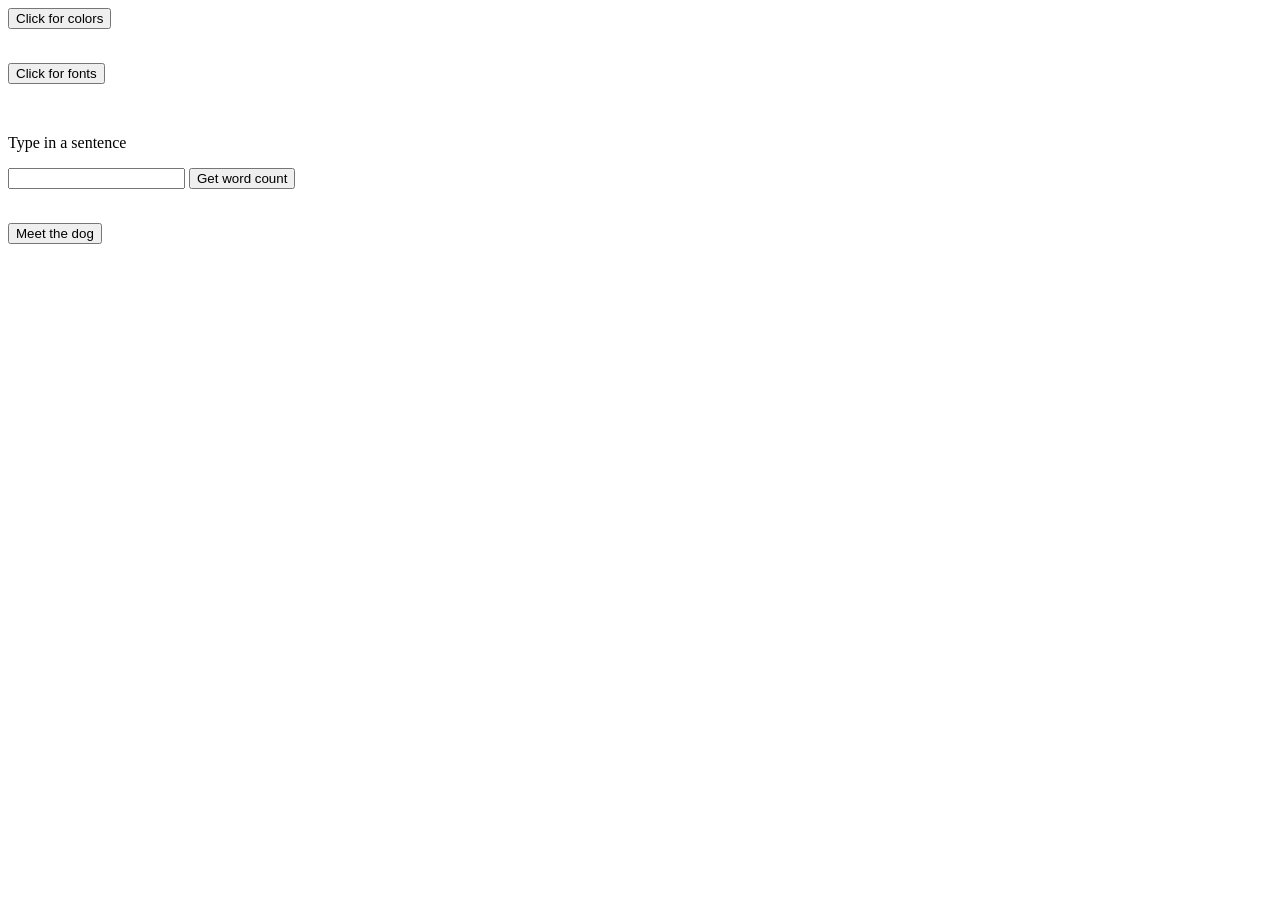
<file: Basic JavaScript Projects/Project10_loops_arrays/index.html>
<!DOCTYPE html>
<html lang="en">
	<head>
		<title>hello</title>
		<meta charset="utf-8">
		<script src="JS/main.js" defer></script>
	</head>
	<body>
        <button onclick="showColors()">Click for colors</button>
        <p id="color"></p>
		<br/>
		<button onclick="showFonts()">Click for fonts</button>
        <p id="font"></p>
		<br/>
		<p>Type in a sentence</p>
        <input id="text" value=""/>
        <button onclick="getCount()">Get word count</button>
        <p id="wordcount"></p>
		<br/>
		<button onclick="meetDog()">Meet the dog</button>
        <p id="Dog_Object"></p>
	</body>
</html>
</file>
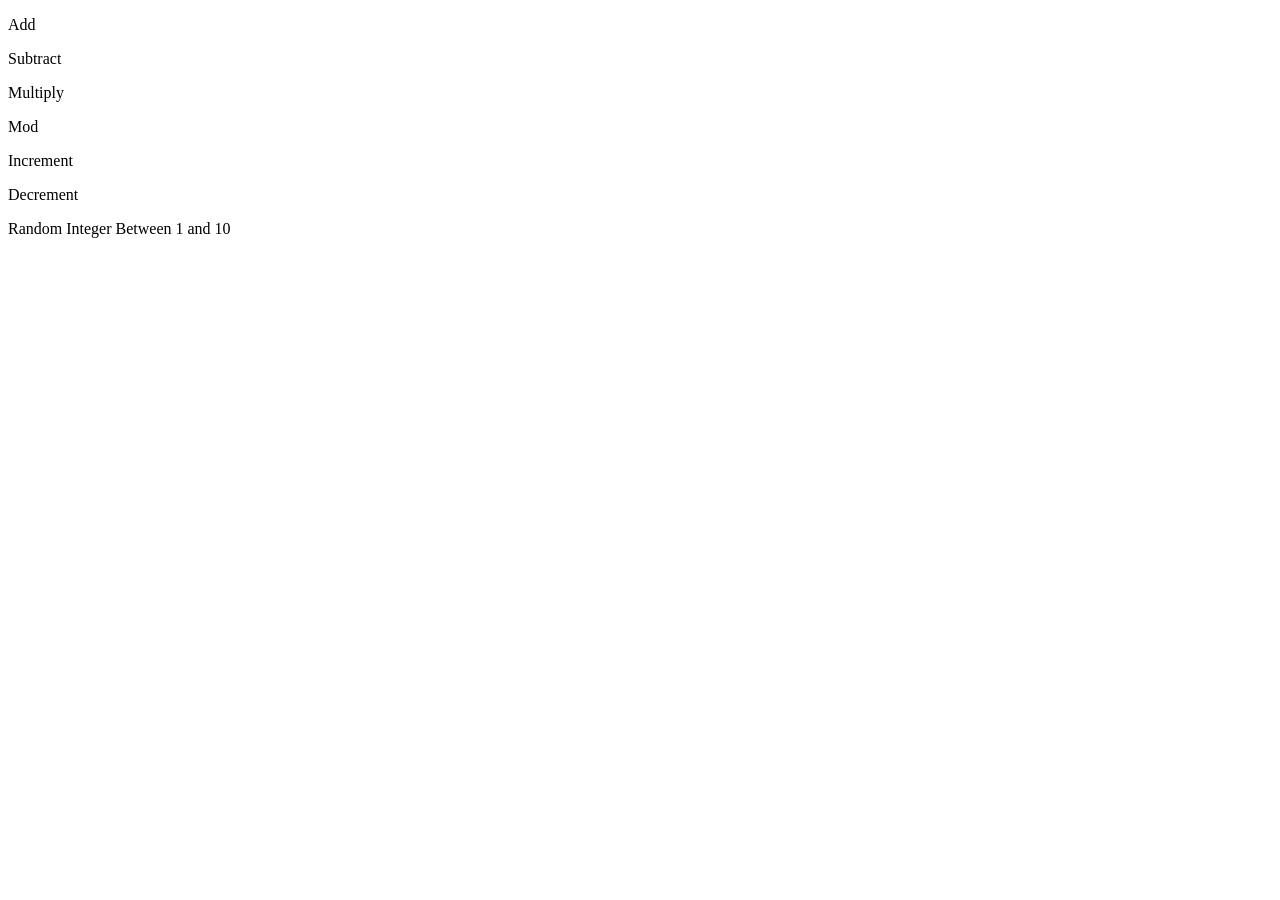
<file: Basic JavaScript Projects/Project3_math_operators/index.html>
<!DOCTYPE html>
<html lang="en">
	<head>
		<title>hello</title>
		<meta charset="utf-8">
		<script src="JS/main.js"></script>
	</head>
	<body>
        <p id="Add" onclick="add()">Add</p>
        <p id="Sub" onclick="sub()">Subtract</p>
        <p id="Mult" onclick="mult()">Multiply</p>
        <p id="Mod" onclick="mod()">Mod</p>
        <p id="Inc" onclick="inc()">Increment</p>
        <p id="Dec" onclick="dec()">Decrement</p>
        <p id="Rand" onclick="rand()">Random Integer Between 1 and 10</p>
	</body>
</html>
</file>
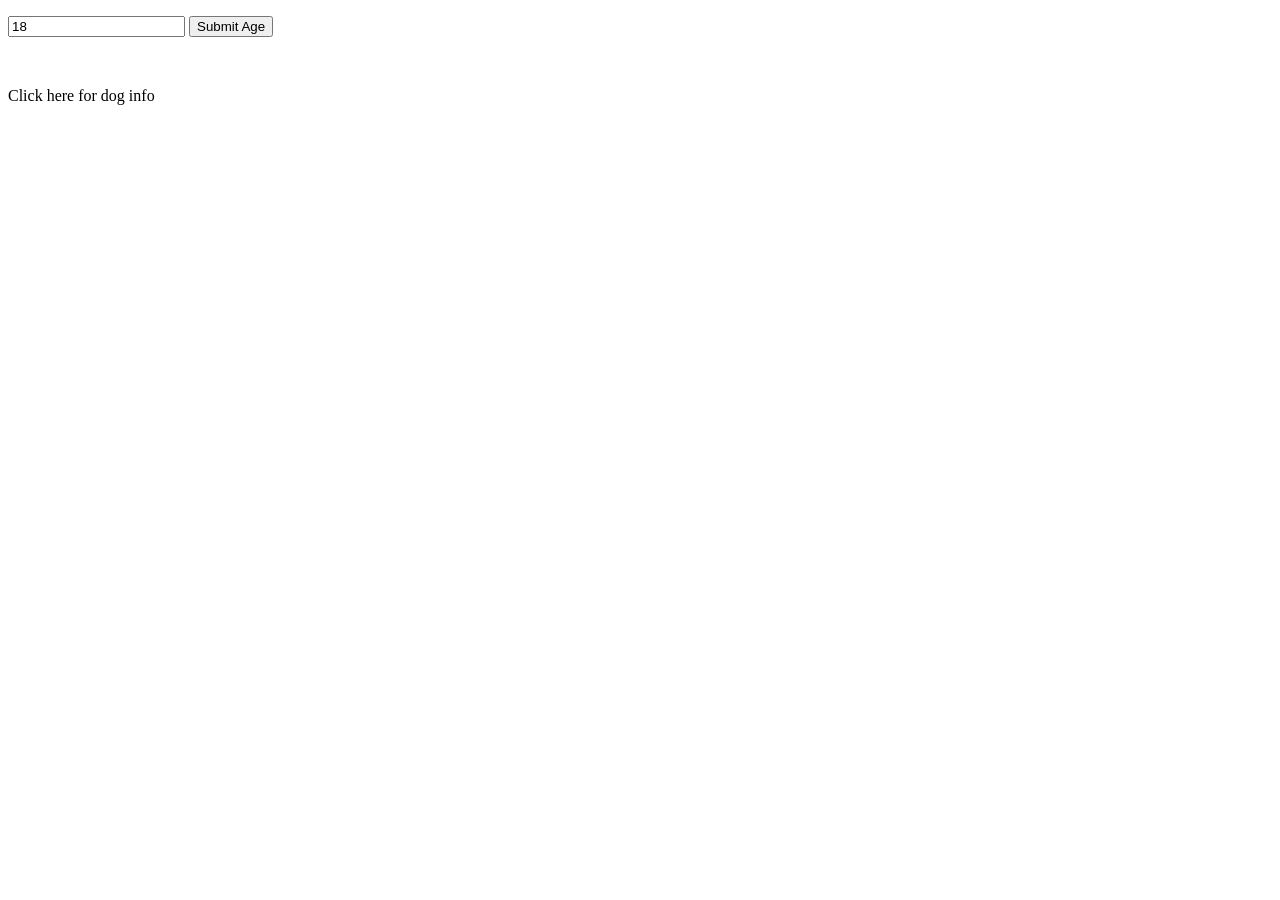
<file: Basic JavaScript Projects/Project6_ternary__operators_constructors/index.html>
<!DOCTYPE html>
<html lang="en">
	<head>
		<title>hello</title>
		<meta charset="utf-8">
		<script src="JS/main.js"></script>
	</head>
	<body>
        <p></p>
        <input id="Age" value="18"/>
        <button onclick="Vote_Function()">Submit Age</button>
        <p id="Vote"></p>
		<br/>
		<p id="DogInfo" onclick="MeetDog()">Click here for dog info</p>
	</body>
</html>
</file>
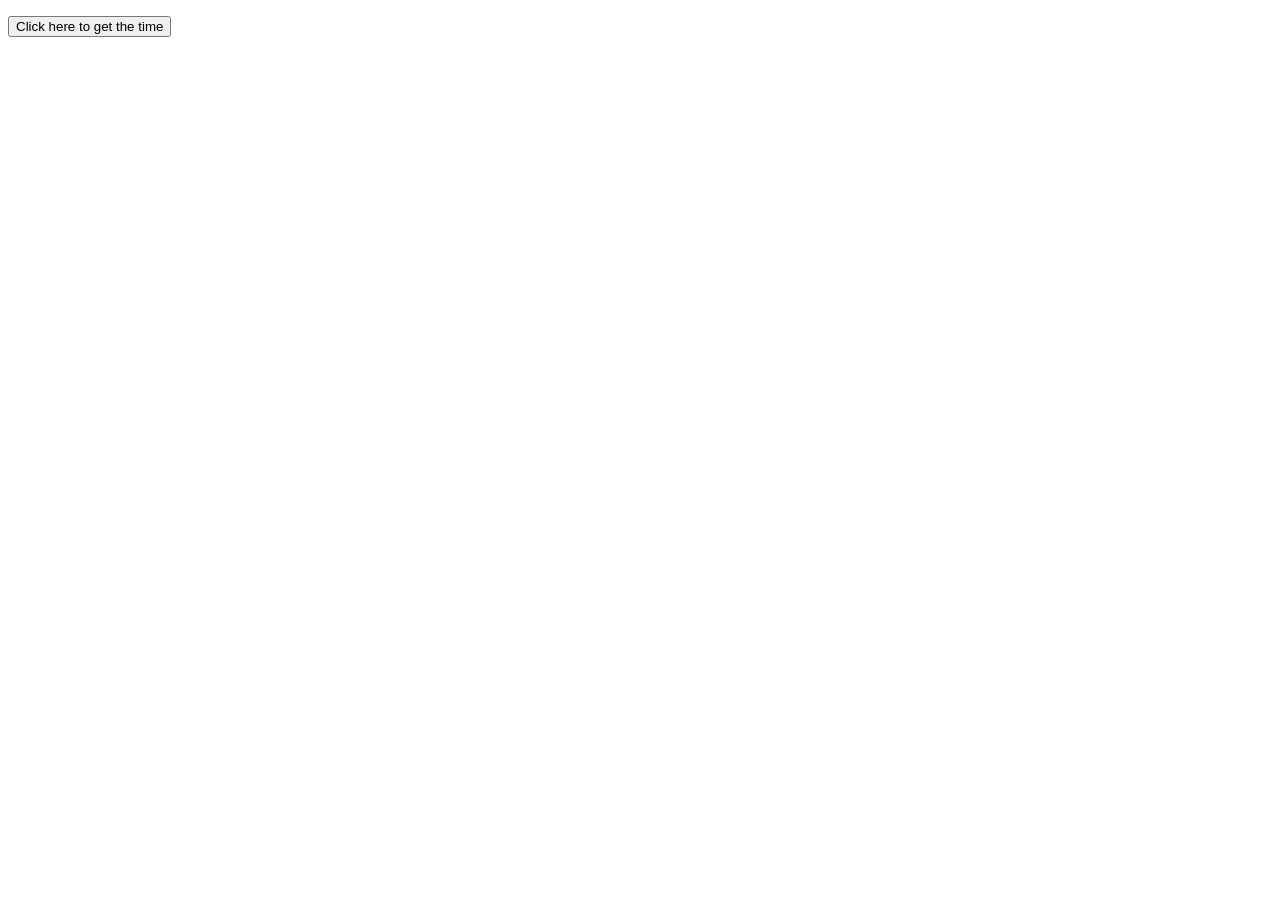
<file: Basic JavaScript Projects/Project7_scope_time_function/index.html>
<!DOCTYPE html>
<html lang="en">
	<head>
		<title>hello</title>
		<meta charset="utf-8">
		<script src="JS/main.js"></script>
	</head>
	<body>
		<p id="Time_of_Day"></p>
		<button onclick="Time_function()">Click here to get the time</button>
	</body>
</html>
</file>
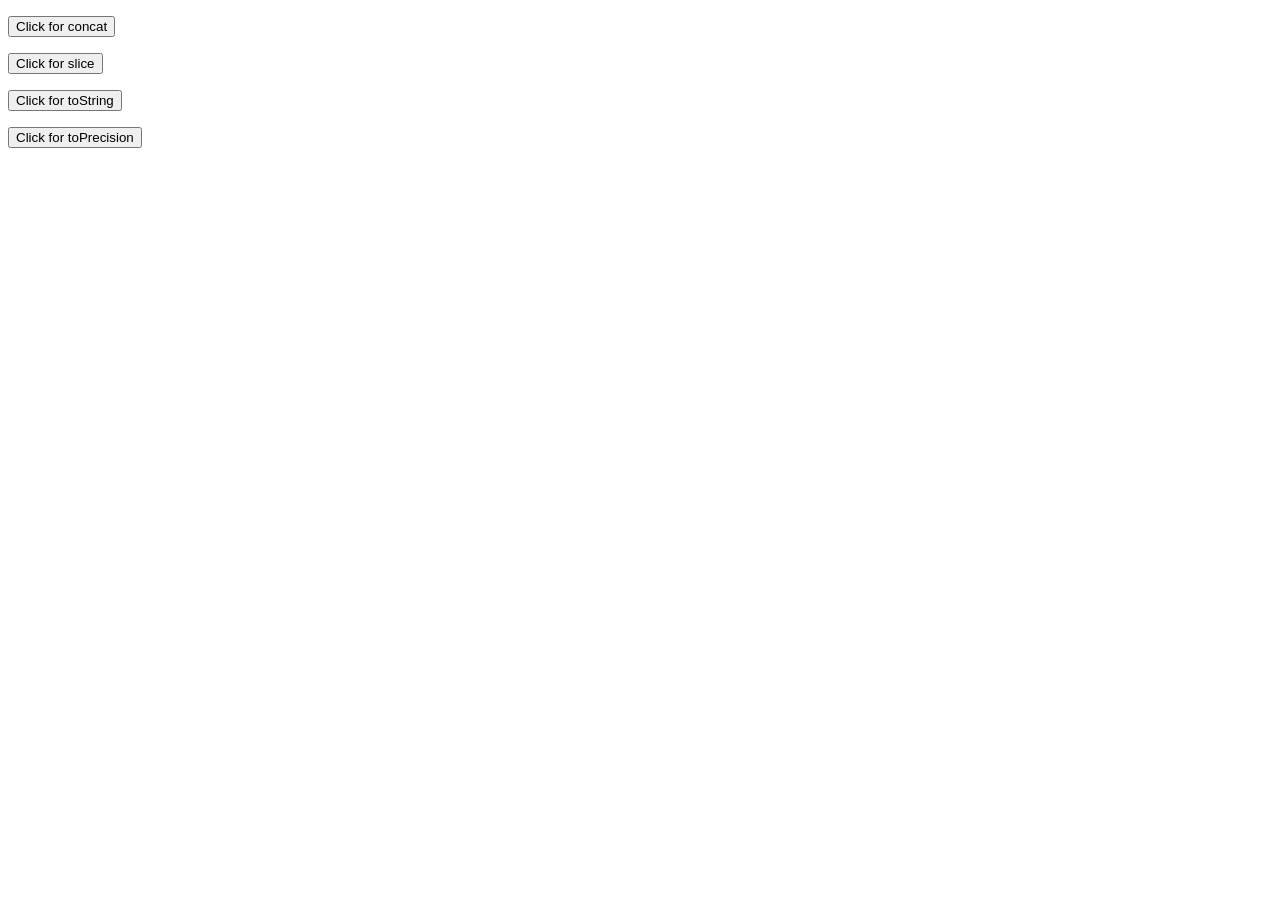
<file: Basic JavaScript Projects/Project8_string_methods/index.html>
<!DOCTYPE html>
<html lang="en">
	<head>
		<title>hello</title>
		<meta charset="utf-8">
		<script src="JS/main.js"></script>
	</head>
	<body>
        <p id="concat"></p>
        <button onclick="Concat()">Click for concat</button>
        <p id="slice"></p>
        <button onclick="Slice()">Click for slice</button>
        <p id="tostring"></p>
        <button onclick="Tostring()">Click for toString</button>
        <p id="toprecision"></p>
        <button onclick="Toprecision()">Click for toPrecision</button>
	</body>
</html>
</file>
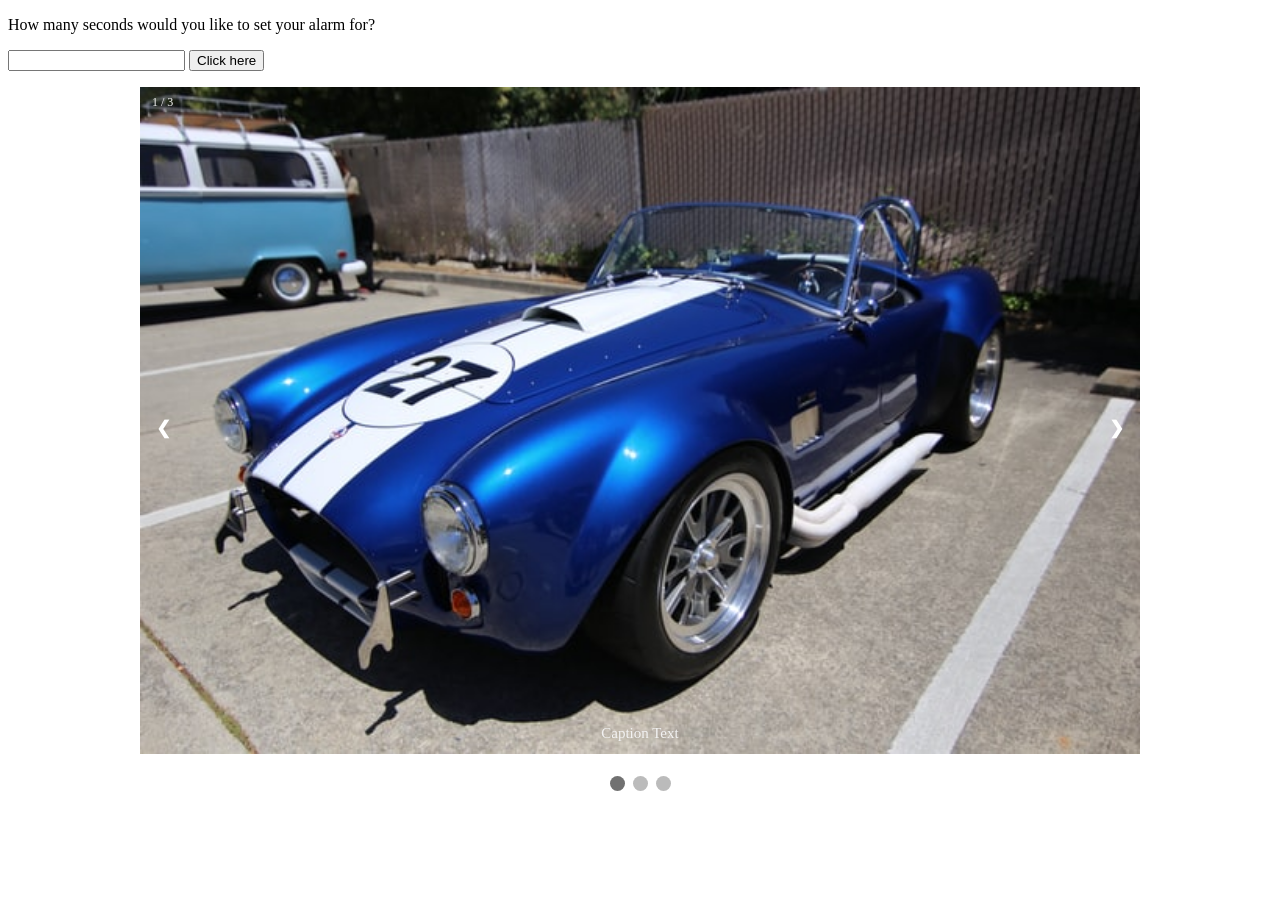
<file: Basic JavaScript Projects/Project9_countdown_slideshow/index.html>
<!DOCTYPE html>
<html lang="en">
	<head>
		<title>hello</title>
		<meta charset="utf-8">
		<link rel="stylesheet" type="text/css" href="CSS/main.css">
	</head>
	<body>
        <p>How many seconds would you like to set your alarm for?</p>
        <input id="seconds" value=""/>
        <button onclick="countdown()">Click here</button>
        <p id="timer"></p>
        <!-- Slideshow container -->
<div class="slideshow-container">

    <!-- Full-width images with number and caption text -->
    <div class="mySlides fade">
      <div class="numbertext">1 / 3</div>
      <img src="images/car1.jpg" style="width:100%">
      <div class="text">Caption Text</div>
    </div>
  
    <div class="mySlides fade">
      <div class="numbertext">2 / 3</div>
      <img src="images/car2.jpg" style="width:100%">
      <div class="text">Caption Two</div>
    </div>
  
    <div class="mySlides fade">
      <div class="numbertext">3 / 3</div>
      <img src="images/car3.jpg" style="width:100%">
      <div class="text">Caption Three</div>
    </div>
  
    <!-- Next and previous buttons -->
    <a class="prev" onclick="plusSlides(-1)">&#10094;</a>
    <a class="next" onclick="plusSlides(1)">&#10095;</a>
  </div>
  <br>
  
  <!-- The dots/circles -->
  <div style="text-align:center">
    <span class="dot" onclick="currentSlide(1)"></span>
    <span class="dot" onclick="currentSlide(2)"></span>
    <span class="dot" onclick="currentSlide(3)"></span>
  </div>
        <script src="JS/main.js"></script>
    </body>
</html>
</file>
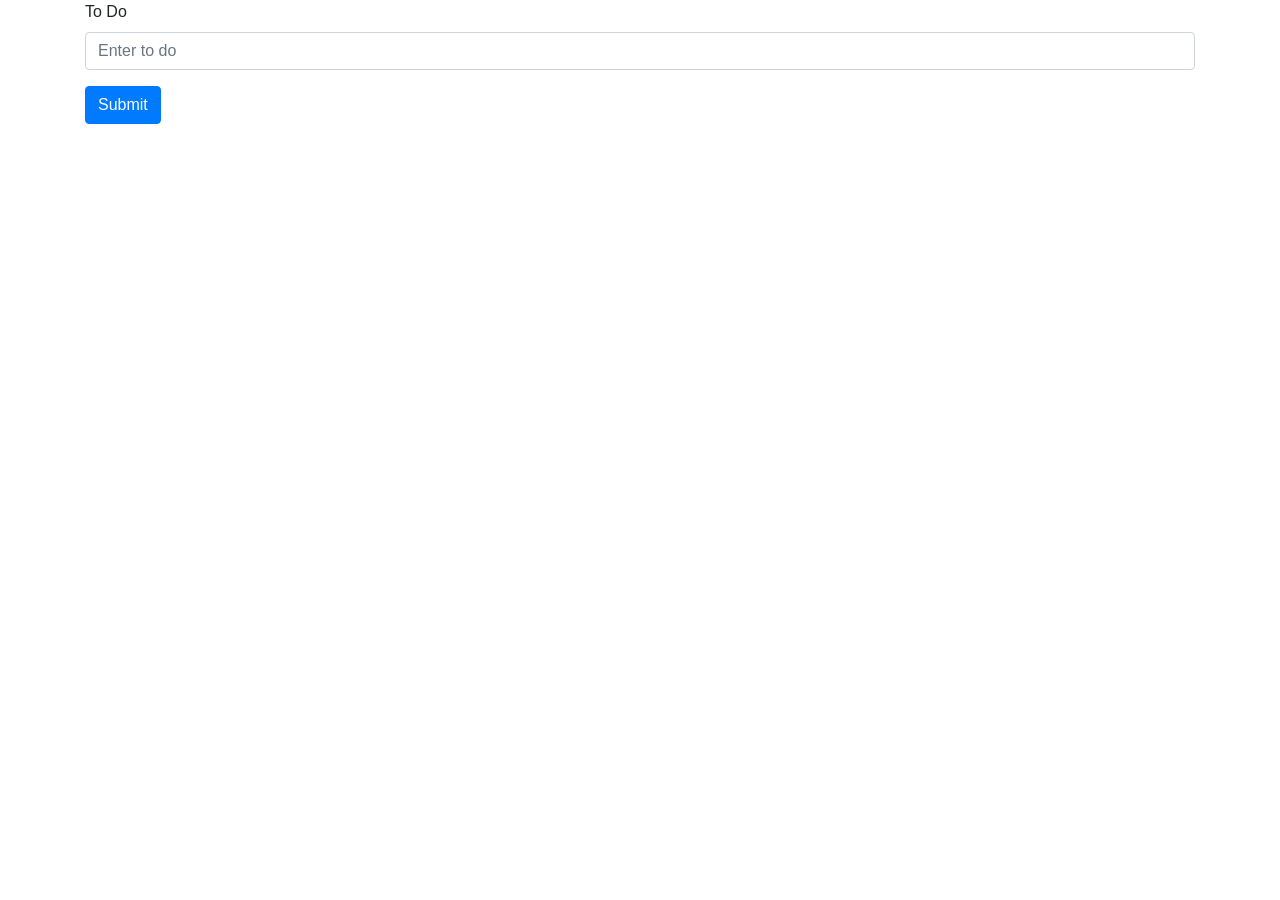
<file: Basic JavaScript Projects/todoapp/index.html>
<!DOCTYPE html>
<html lang="en">
	<head>
        <meta name="viewport" content="width=device-width, initial-scale=1, shrink-to-fit=no">
		<meta charset="utf-8">
		<title>To Do</title>
		
        <!-- Bootstrap CSS -->
        <link rel="stylesheet" href="https://cdn.jsdelivr.net/npm/bootstrap@4.1.3/dist/css/bootstrap.min.css" integrity="sha384-MCw98/SFnGE8fJT3GXwEOngsV7Zt27NXFoaoApmYm81iuXoPkFOJwJ8ERdknLPMO" crossorigin="anonymous">
		<script src="js/main.js" defer></script>
		<link rel="stylesheet" href="https://cdnjs.cloudflare.com/ajax/libs/font-awesome/4.7.0/css/font-awesome.min.css">
        

        
	</head>
	<body>
        <div class="container">
            <form onsubmit="addToDo()">
                <div class="form-group">
                  <label for="todo">To Do</label>
                  <input type="todo" class="form-control" placeholder="Enter to do" id="todo">
                </div>
                <ul class="list-group" id="todolist">

                </ul>
                <button type="submit" class="btn btn-primary">Submit</button>
              </form>
          </div>
        <script src="https://code.jquery.com/jquery-3.3.1.slim.min.js" integrity="sha384-q8i/X+965DzO0rT7abK41JStQIAqVgRVzpbzo5smXKp4YfRvH+8abtTE1Pi6jizo" crossorigin="anonymous"></script>
        <script src="https://cdn.jsdelivr.net/npm/popper.js@1.14.3/dist/umd/popper.min.js" integrity="sha384-ZMP7rVo3mIykV+2+9J3UJ46jBk0WLaUAdn689aCwoqbBJiSnjAK/l8WvCWPIPm49" crossorigin="anonymous"></script>
        <script src="https://cdn.jsdelivr.net/npm/bootstrap@4.1.3/dist/js/bootstrap.min.js" integrity="sha384-ChfqqxuZUCnJSK3+MXmPNIyE6ZbWh2IMqE241rYiqJxyMiZ6OW/JmZQ5stwEULTy" crossorigin="anonymous"></script>
         
    </body>
</html>
</file>
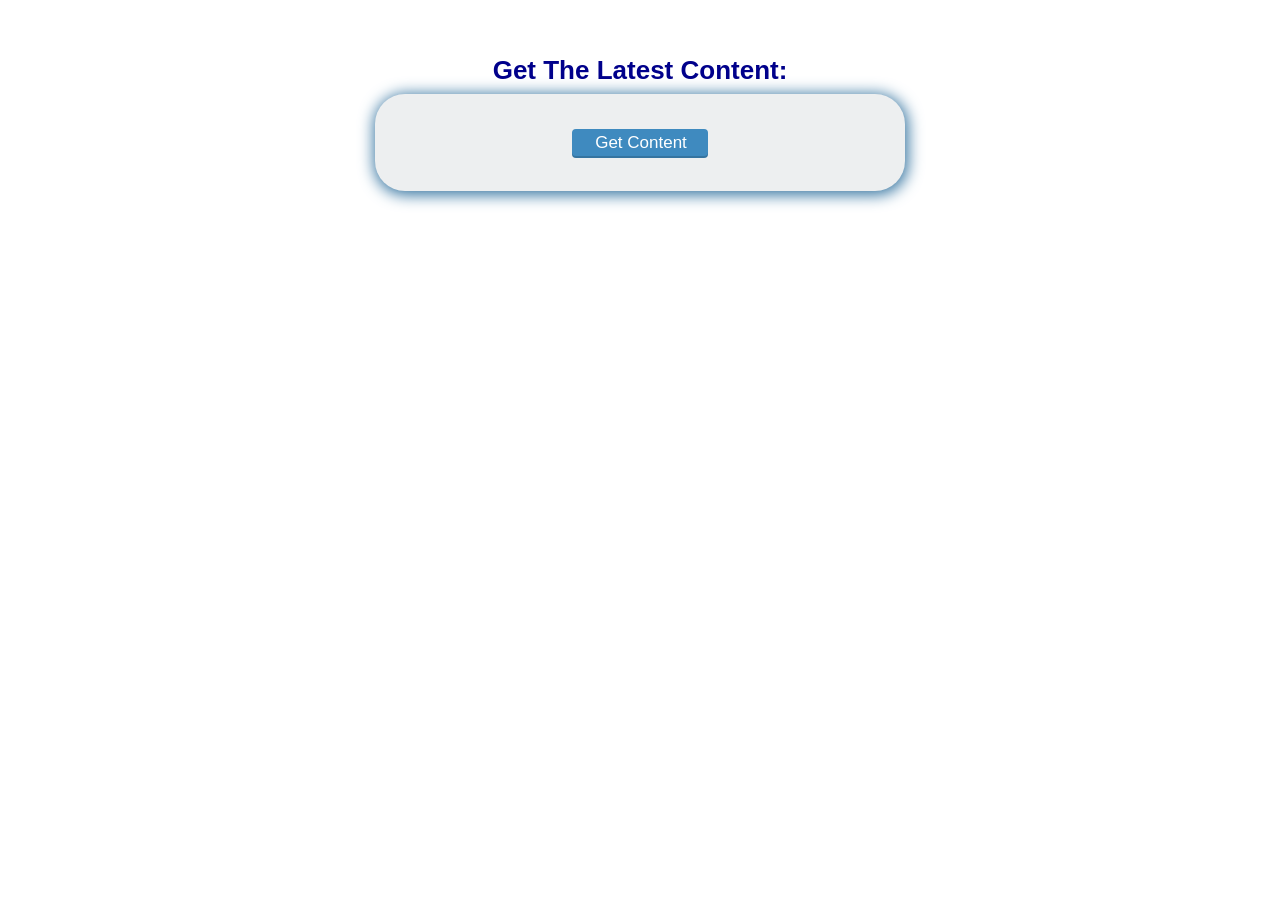
<file: AJAX/ajax_basic.html>
<!DOCTYPE html>
<html lang="en">
    <head>
        <meta charset="utf-8">
        <title>Basic AJAX Demo</title>
		<link rel="stylesheet" href="style.css">
    </head>
    <body>
        <div class="main">
			<h2>Get The Latest Content:</h2>
			<div class='content' id="content">
				<input type="button" class="button" value="Get Content" id="btn_content" onclick="getContent();"/>
			</div>
		<script type="text/javascript">

            // create XMLHttpRequest Object
			var ajax = new XMLHttpRequest();
            
            // initialize GET request for content.html file
            ajax.open('GET', 'content.html')

            // callback function for when the readyState property of the XMLHttpRequest changes
            ajax.onreadystatechange = function() {
                
                // when the readystate is 4, meaning the operation is complete, the response text to the ajax GET request for content.html is appended to the content div             
                if (ajax.readyState==4) {
                    document.getElementById("content").innerHTML=ajax.responseText;
                }
            }
            
            // function called when the Get Content button is clicked
            function getContent() {
                
                //the ajax request is sent and the Get Content button is hidden from the webpage
                ajax.send();
                document.getElementById("btn_content").style.diplay='none';
            }
		</script>
    </body>
</html>
</file>
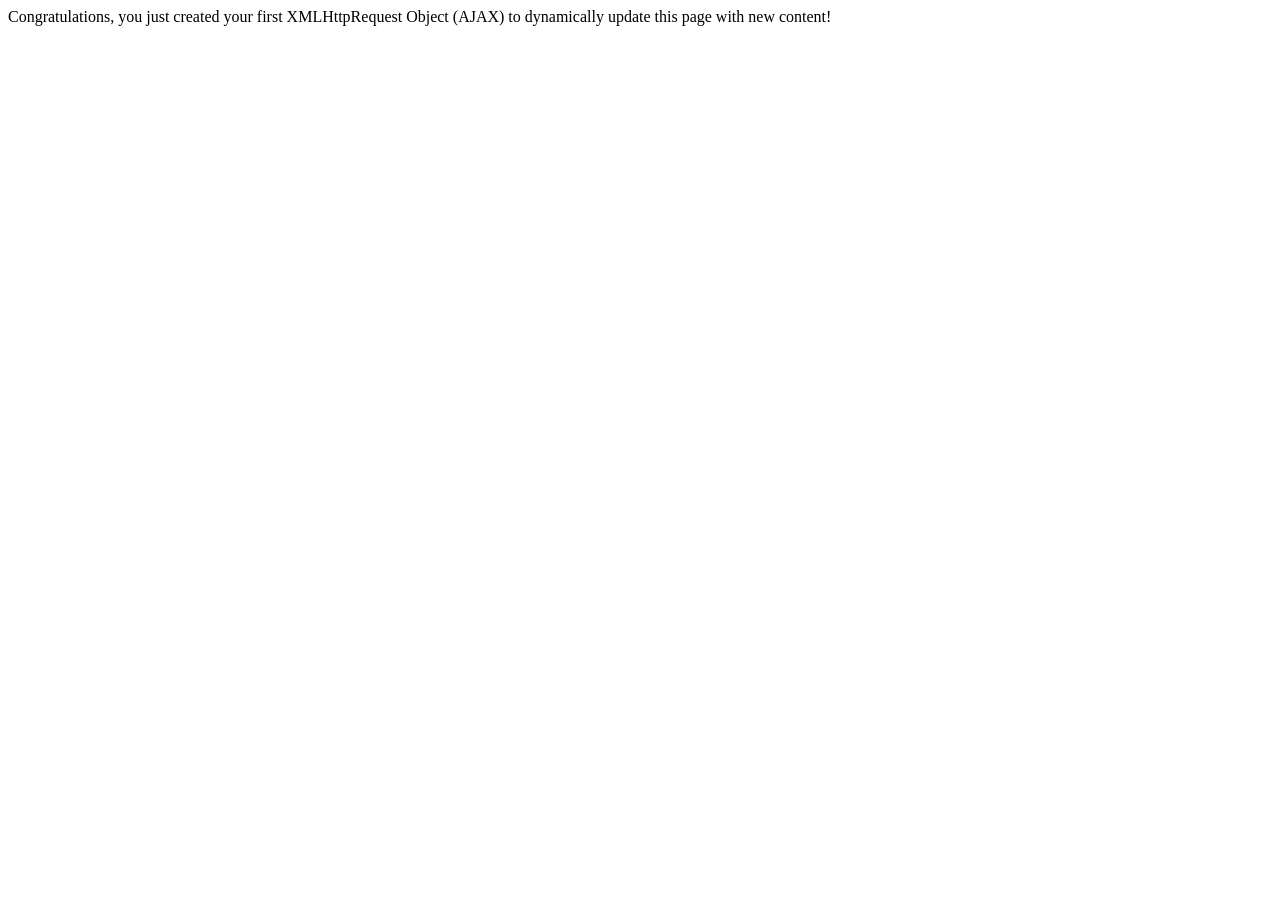
<file: AJAX/content.html>
<!DOCTYPE html>
<html lang="en">
    <head>
    </head>
    <body>
		Congratulations, you just created your first XMLHttpRequest Object (AJAX) to dynamically update this page with new content!
    </body>
</html>
</file>
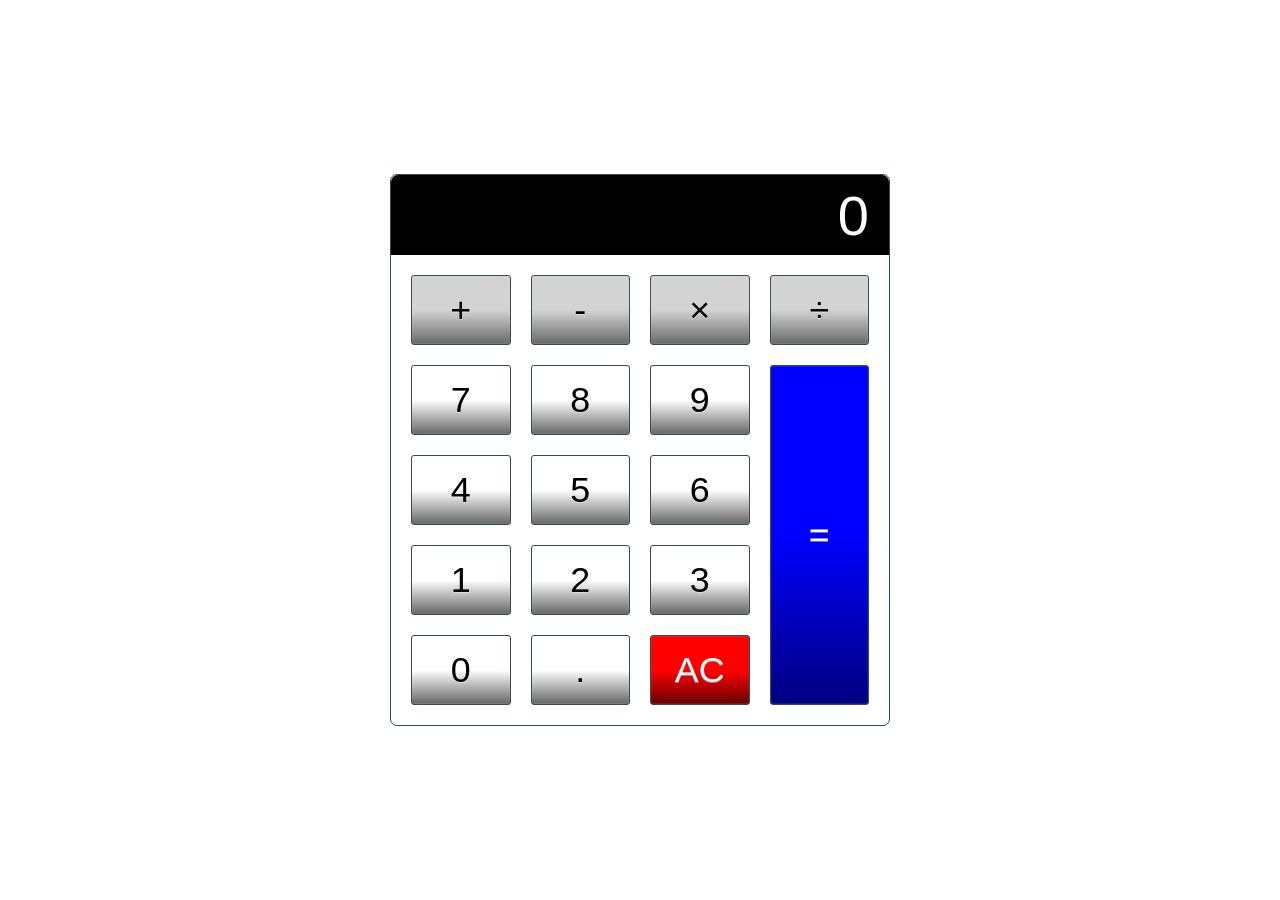
<file: Calculator/calculator.html>
<!DOCTYPE html>
<html lang="en">
	<head>
		<title>Calculator</title>
		<meta charset="utf-8">
        <link rel="stylesheet" href="./css/styles.css">
		<script src="JS/main.js" defer></script>
	</head>
	<body>
		<div class="calculator">
            <input type="text" class="calculator-screen" value="0" disabled/>
            <div class="calculator-keys">
                <button type="button" class="operator" value="+" onclick="operatorClick(this.value)">+</button>
                <button type="button" class="operator" value="-" onclick="operatorClick(this.value)">-</button>
                <button type="button" class="operator" value="*" onclick="operatorClick(this.value)">&times;</button>
                <button type="button" class="operator" value="/" onclick="operatorClick(this.value)">&divide;</button>

                <button type="button" value="7" onclick="numberClick(this.value)">7</button>
                <button type="button" value="8" onclick="numberClick(this.value)">8</button>
                <button type="button" value="9" onclick="numberClick(this.value)">9</button>

                <button type="button" value="4" onclick="numberClick(this.value)">4</button>
                <button type="button" value="5" onclick="numberClick(this.value)">5</button>
                <button type="button" value="6" onclick="numberClick(this.value)">6</button>

                <button type="button" value="1" onclick="numberClick(this.value)">1</button>
                <button type="button" value="2" onclick="numberClick(this.value)">2</button>
                <button type="button" value="3" onclick="numberClick(this.value)">3</button>
                
                <button type="button" value="0" onclick="numberClick(this.value)">0</button>
                <button type="button" class="decimal function" value="." onclick="numberClick(this.value)">.</button>
                <button type="button" class="all-clear function" value="all-clear" onclick="reset()">AC</button>

                <button type="button" class="equal-sign operator" value="=" onclick="equalsClick()">=</button>
            </div>
        </div>
	</body>
</html>
</file>
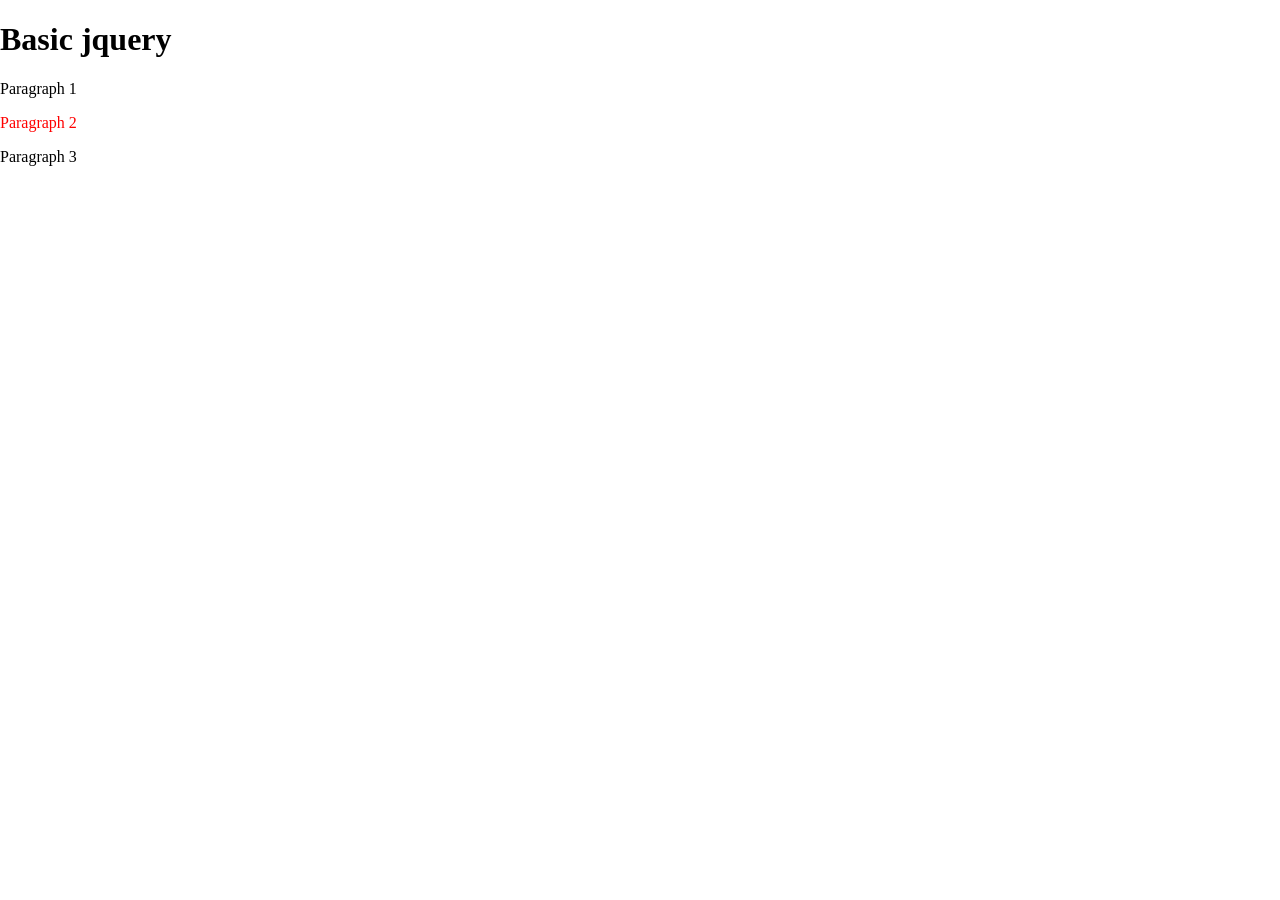
<file: jquery/jquery.html>
<!DOCTYPE html>
<html>
    <head>
        <script src="https://ajax.googleapis.com/ajax/libs/jquery/3.6.4/jquery.min.js"></script>
    </head>
    <script>
        $(document).ready(function() {
            //put everything between the body opening and closing tags below between the html tags in this document 
            $("html").append(
            "<body>\
                <div id='container'>\
                    <div id='inner'>\
                        <h1>Basic jquery</h1>\
                            <p id='1'>Paragraph 1</p>\
                            <p id='2'>Paragraph 2</p>\
                            <p id='3'>Paragraph 3</p>\
                    </div>\
                </div>\
            </body>"   
            );
        // make the font color of the second paragraph red
        $('#2').css({"color":"red"})
        // when the third paragraph is clicked, hide the h1
        $('#3').click(function(){
            $('h1').hide();
        });
        });
    </script>
</html>
</file>
<file: Basic JavaScript Projects/Project9_countdown_slideshow/CSS/main.css>
* {box-sizing:border-box}

/* Slideshow container */
.slideshow-container {
  max-width: 1000px;
  position: relative;
  margin: auto;
}

/* Hide the images by default */
.mySlides {
    display: none;
  }

  /* Next & previous buttons */
.prev, .next {
    cursor: pointer;
    position: absolute;
    top: 50%;
    width: auto;
    margin-top: -22px;
    padding: 16px;
    color: white;
    font-weight: bold;
    font-size: 18px;
    transition: 0.6s ease;
    border-radius: 0 3px 3px 0;
    user-select: none;
  }
  
  /* Position the "next button" to the right */
.next {
    right: 0;
    border-radius: 3px 0 0 3px;
  }
  
  /* On hover, add a black background color with a little bit see-through */
  .prev:hover, .next:hover {
    background-color: rgba(0,0,0,0.8);
  }
  
  /* Caption text */
  .text {
    color: #f2f2f2;
    font-size: 15px;
    padding: 8px 12px;
    position: absolute;
    bottom: 8px;
    width: 100%;
    text-align: center;
  }
  
  /* Number text (1/3 etc) */
  .numbertext {
    color: #f2f2f2;
    font-size: 12px;
    padding: 8px 12px;
    position: absolute;
    top: 0;
  }
  
  /* The dots/bullets/indicators */
  .dot {
    cursor: pointer;
    height: 15px;
    width: 15px;
    margin: 0 2px;
    background-color: #bbb;
    border-radius: 50%;
    display: inline-block;
    transition: background-color 0.6s ease;
  }
  
  .active, .dot:hover {
    background-color: #717171;
  }
  
  /* Fading animation */
  .fade {
    animation-name: fade;
    animation-duration: 1.5s;
  }
  
  @keyframes fade {
    from {opacity: .4}
    to {opacity: 1}
  }
</file>
<file: AJAX/style.css>
@charset "UTF-8";

html, body, div, span, applet, object, iframe,
h1, h2, h3, h4, h5, h6, p, blockquote, pre,
a, abbr, acronym, address, big, cite, code,
del, dfn, em, img, ins, kbd, q, s, samp,
small, strike, strong, sub, sup, tt, var,
b, u, i, center,
dl, dt, dd, ol, ul, li,
fieldset, form, label, legend,
table, caption, tbody, tfoot, thead, tr, th, td,
article, aside, canvas, details, embed,
figure, figcaption, footer, header, hgroup,
menu, nav, output, ruby, section, summary,
time, mark, audio, video {
  margin: 0;
  padding: 0;
  border: 0;
  font: inherit;
  font-size: 100%;
  vertical-align: baseline;
}

html {
  line-height: 1;
}

body {
  background: #fff;
  padding: 50px 0 0;
  font-family: "Varela Round", "Helvetica Neue", Helvetica, Arial, sans-serif;
  font-size: 1.25em;
}

article, aside, details, figcaption, figure, footer, header, hgroup, input, label, .main, menu, nav, section, summary, .users {
  display: block;
}

h2 {
  margin: 0 auto;
  font-family: Helvetica, Arial, sans-serif;
  font-size: 1.3em;
  font-weight: 600;
  margin-bottom: 8px;
  color: darkblue;
  line-height: 1.2;
}

h3 {
  margin: 0 auto;
  font-size: .75em;
}

.main {
  margin: 0 auto;
}

.main h2 {
  margin-top: 5px;
  text-align: center;
}

.users {
  margin: 0 auto;
  width: 300px;
  border-radius: 30px;
  text-align: center;
  background-color: #edeff0;
  box-shadow: 1px 2px 15px 2px #3574a0;
}

.content {
  margin: 0 auto;
  padding:15px 15px;
  width: 500px;
  border-radius: 30px;
  text-align: center;
  background-color: #edeff0;
  box-shadow: 1px 2px 15px 2px #3574a0;
}

.button {
  background: #3f8abf;
  padding: 1px 18px 0 20px;
  margin: 20px auto;
  font-family: "Varela Round", "Helvetica Neue", Helvetica, Arial, sans-serif;
  font-size: .85em;
  color: white;
  font-weight: 500;
  border: 3px solid #3f8abf;
  outline: none;
  cursor: pointer;
  display: -moz-inline-stack;
  display: inline-block;
  vertical-align: middle;
  -webkit-border-radius: 4px;
  -moz-border-radius: 4px;
  -ms-border-radius: 4px;
  -o-border-radius: 4px;
  border-radius: 4px;
  -webkit-box-shadow: 0 2px 0 0 #3574a0;
  -moz-box-shadow: 0 2px 0 0 #3574a0;
  box-shadow: 0 2px 0 0 #3574a0;
  -webkit-transition: 0.3s;
  -moz-transition: 0.3s;
  -o-transition: 0.3s;
  transition: 0.3s;
}
.button:hover {
  background: #397cac;
  border-color: #397cac;
  -webkit-box-shadow: 0 2px 0 0 #2c6085;
  -moz-box-shadow: 0 2px 0 0 #2c6085;
  box-shadow: 0 2px 0 0 #2c6085;
}

input[type=text] {
  margin: 0 auto;
  width: 250px;
  font-size: .95em;
  text-align: center;
}

label {
	padding-top: 10px;
  margin-top: 20px;
  margin-bottom: 10px;
  color: darkblue;
  font-weight: 300;
}

textarea {
  width: 250px;
  font-size: .95em;
}

select {
  width: 250px;
  font-size: .95em;
}
</file>
<file: Calculator/css/styles.css>
html {
    font-size:70%;
    box-sizing:border-box;
}

*, *::before, *::after {
    margin:0;
    padding:0;
    box-sizing: inherit;
}

.calculator {
    border: 1px solid darkslategray;
    border-radius: 7px;
    position: absolute;
    top: 50%;
    left: 50%;
    transform: translate(-50%, -50%);
    width: 500px;
}

.calculator-screen {
    width: 100%;
    font-size: 5rem;
    height: 80px;
    border: none;
    background-color: black;
    color: white;
    text-align: right;
    padding-right: 20px;
    padding-left: 20px;
    border-radius: 7px 7px 0px 0px;
    

}


 button {
    height: 70px;
    border-radius: 3px;
    border: 1px solid darkslategray;
    background-color: transparent;
    font-size: 3.2rem;
    color:black;
    background-image: linear-gradient(to bottom, transparent, transparent 50%, rgba(0,0,0,0.6));
    text-shadow: 0 1px rgba(255,255,255,.4);
    box-shadow: inset 0 0 0 1px rgba(255,255,255,0.05),
    inset 0 1px 0 0 rgba(255, 255, 255, .05),
    inset 0 -1px 0 0 rgba(255, 255, 255, .05),
    0 1px 0 0 rgba(255, 255, 255, .05);
 }

button:hover {
    background-color: #e1e1e1
}

 .calculator-keys {
   display: grid;
   grid-template-columns: repeat(4, 1fr);
   grid-gap: 20px;
   padding: 20px;

 }

 .operator {
    color: black;
    background-image: linear-gradient(to bottom, transparent, transparent 50%, rgba(0, 0, 0, 0.5));
    background-color: lightgray;
 }

 .all-clear {
    background-color: red;
    border-color: darkslategray;
    color: #fff;
 }

 .equal-sign {
    background-color: blue;
    border-color:darkslategrey;
    color: #fff;
    height: 100%;
    grid-area: 2/4/6/5;
 }

 .equal-sign:hover {
    background-color:darkblue;
 }

 .calculator-keys {
    display:grid;
    grid-template-columns: repeat(4, 1fr);
    grid-gap: 20px;
    padding: 20px;
 }
</file>
